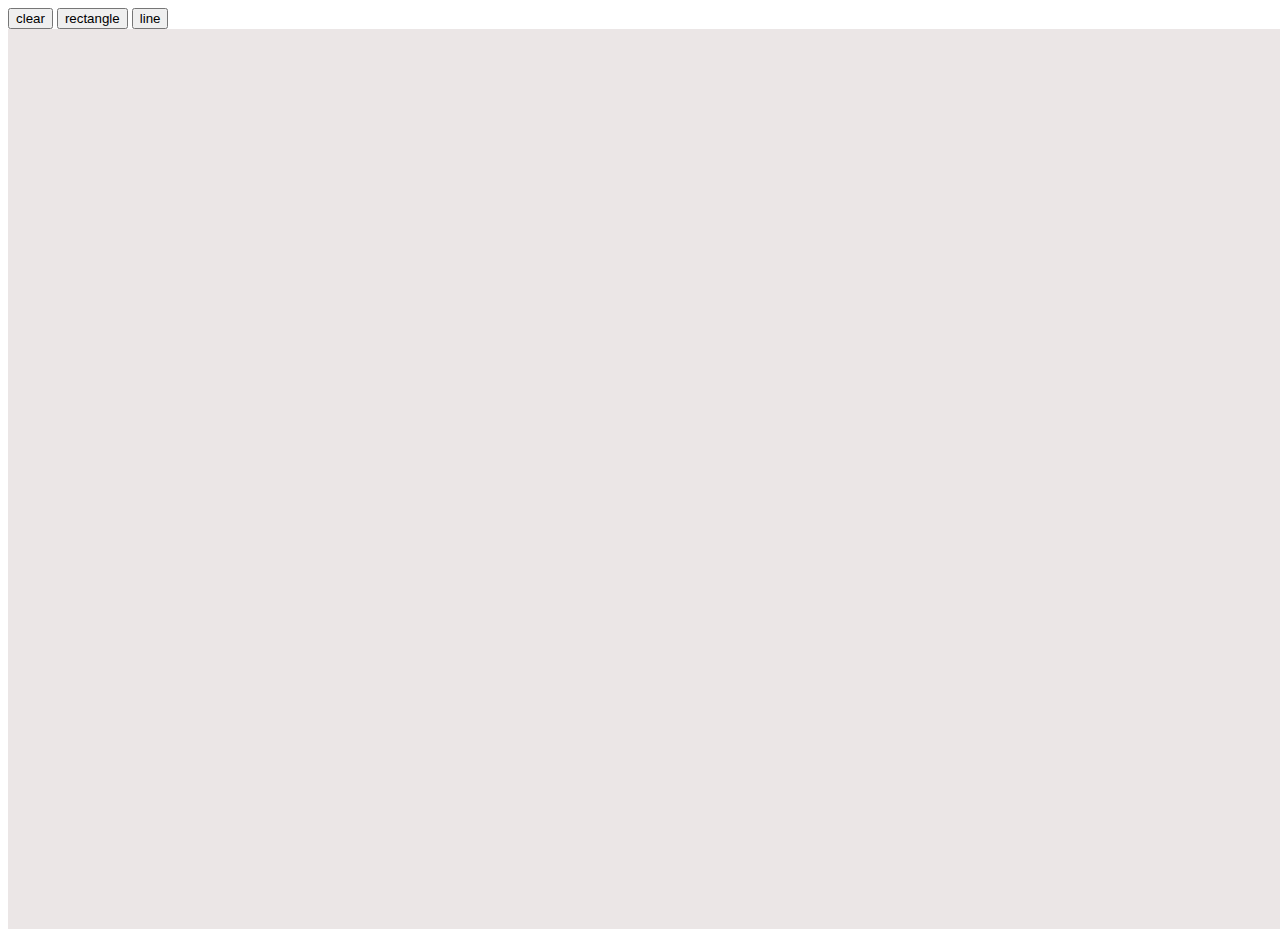
<file: index.html>
<!DOCTYPE html>
<html lang="en">
<head>
    <meta charset="UTF-8">
    <meta http-equiv="X-UA-Compatible" content="IE=edge">
    <meta name="viewport" content="width=device-width, initial-scale=1.0">
    <title>Document</title>
    <script src="program.js" defer></script>
    <link rel="stylesheet" href="styles.css"/>
</head>
<body>
    <button onclick="clearCanvas()">
        clear
    </button>
    <button onclick="setRectangle()">
        rectangle
    </button>
    <button onclick="setLine()">
        line
    </button>
    <canvas id="c" width="800" height="800">
        <script id="vertex-shader-2d" type="notjs">
 
            // an attribute will receive data from a buffer
            attribute vec4 a_position;
           
            // all shaders have a main function
            void main() {
           
              // gl_Position is a special variable a vertex shader
              // is responsible for setting
              gl_Position = a_position;
            }
           
          </script>
           
          <script id="fragment-shader-2d" type="notjs">
           
            // fragment shaders don't have a default precision so we need
            // to pick one. mediump is a good default
            precision mediump float;
           
            void main() {
              // gl_FragColor is a special variable a fragment shader
              // is responsible for setting
              gl_FragColor = vec4(1, 0, 0.5, 1); // return reddish-purple
            }
           
          </script>
          <script src="https://webglfundamentals.org/webgl/resources/webgl-utils.js"></script>
    </canvas>
</body>
</html>
</file>
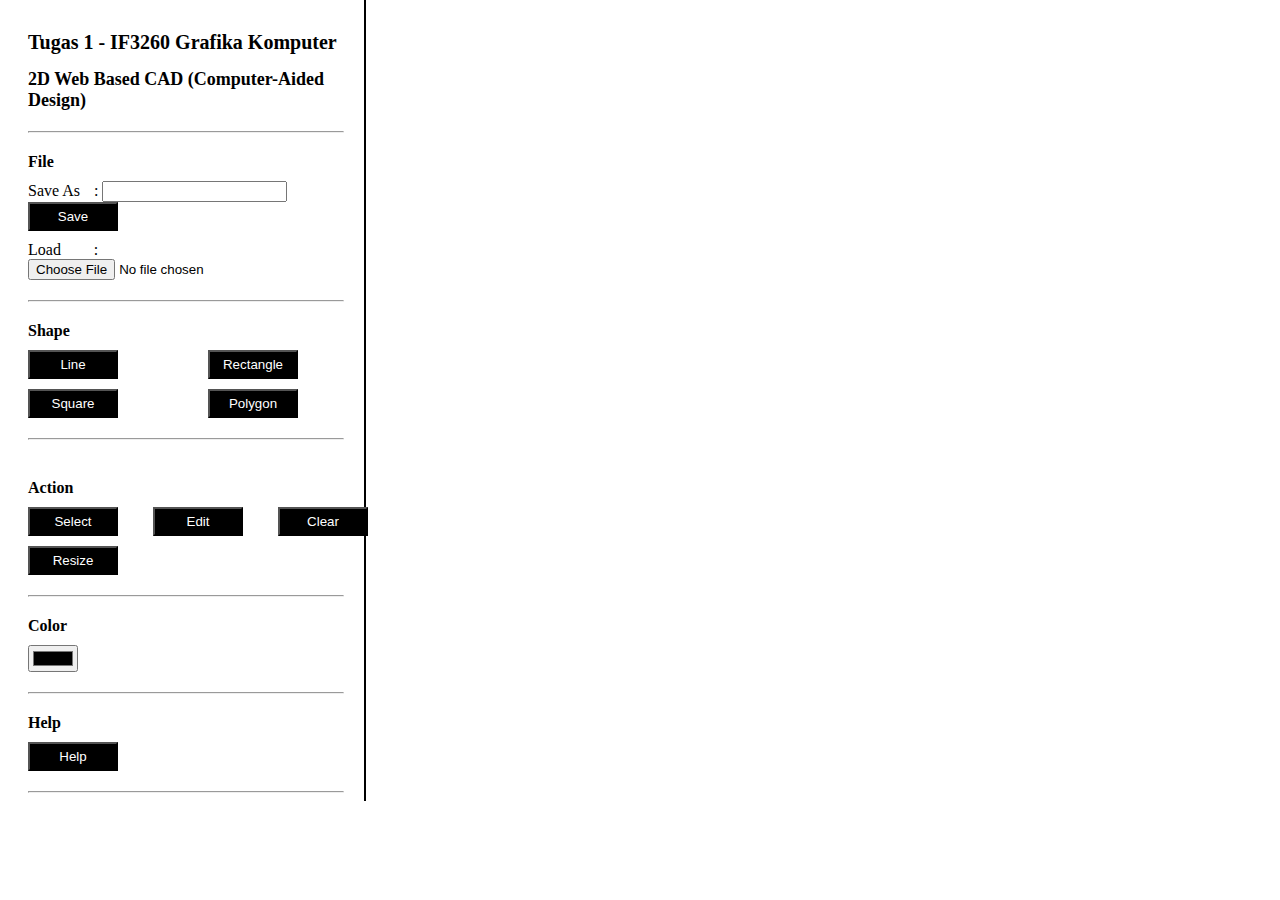
<file: src/index.html>
<!DOCTYPE html>

<html lang="en">
  <head>
    <meta charset="UTF-8">
    <meta http-equiv="X-UA-Compatible" content="IE=edge">
    <meta name="viewport" content="width=device-width, initial-scale=1.0">
    <script src="utils.js" defer></script>
    <script src="index.js" defer></script>
    <link rel="stylesheet" href="css/style.css">
    <title>
        Tugas 1 - 2D Web Based CAD (Computer-Aided Design)
    </title>
  </head>
  <body>
    <div class="control">
        <div>
            <h1>Tugas 1 - IF3260 Grafika Komputer</h1>
            <h2>2D Web Based CAD (Computer-Aided Design)</h2>
            <hr>
        </div>
        <div class="feature">
            <b>File</b>
            <div class="input">
                <label for="save" style="margin-right: 10px;">Save As </label>
                <span>:</span>
                <input type="text" id="save">
                <button name="save" id="savebutton" onclick="saveData()">Save</button>
            </div>
            <div class="input">
                <label for="load" style="margin-right: 28.8px;">Load  </label>
                <span>:</span>
                <input type="file" name="load" id="load" onchange="loadData()">
            </div>
            <hr>
        </div>
        <div class="feature">
            <b>Shape</b>
            <div class="feature-row">
                <div class="input">
                    <button name="line" id="line" onclick="setLine()">Line</button>
                </div>
                <div class="input" style="margin-left: 90px;">
                    <button name="rectangle" id="rectangle" onclick="setRectangle()">Rectangle</button>
                </div>
            </div>
            <div class="feature-row">
                <div class="input">
                    <button name="square" id="square" onclick="setSquare()">Square</button>
                </div>
                <div class="input" style="margin-left: 90px;">
                    <button name="polygon" id="polygon" onclick="drawPolygon()">Polygon</button>
                </div>
            </div>
            <hr>
        </div>
        <div class="feature" id="draw-polygon">
            <b>Polygon</b>
            <div class="input">
                <label for="save" style="margin-right: 10px;">Number Vertex </label>
                <span>:</span>
                <input type="number" id="numVertex" min="3" value="3"style="max-width: 60px;">
                <button name="drawPolygon" id="drawPolygon" style="width: 140px;" onclick="setPolygon()">Draw Polygon</button>
            </div>
            <hr>
        </div>
        <div class="feature" id="action">
            <b>Action</b>
            <div class="feature-row">
                <div class="input">
                    <button name="select" id="select" onclick="selectObject()">Select</button>
                </div>
                <div class="input" style="margin-left: 35px;">
                    <button name="edit" id="edit" onclick="editObject()">Edit</button>
                </div>
                <div class="input" style="margin-left: 35px;">
                    <button name="clear" id="clear" onclick="clearCanvas()">Clear</button>
                </div>
            </div>
            <div class="feature-row">
                <div class="input">
                    <button name="resize" id="resize" onclick="resizeObject()">Resize</button>
                </div>
            </div>
            <hr>
        </div>
        <div class="feature">
            <b>Color</b>
            <div class="input">
                <input id="colorPicker" name="colorPicker" type="color" value="#000000">
            </div>
            <hr>
        </div>
        <div class="feature">
          <b>Help</b>
             <div class="input">
                <button name="Help" id="Help" onclick="window.location.href='help.html'"">Help</button>
              </div>
             <hr>
         </div>
    </div>
    <canvas id="c" width="1150" height="750">
    </canvas>
  </body>
</html>
</file>
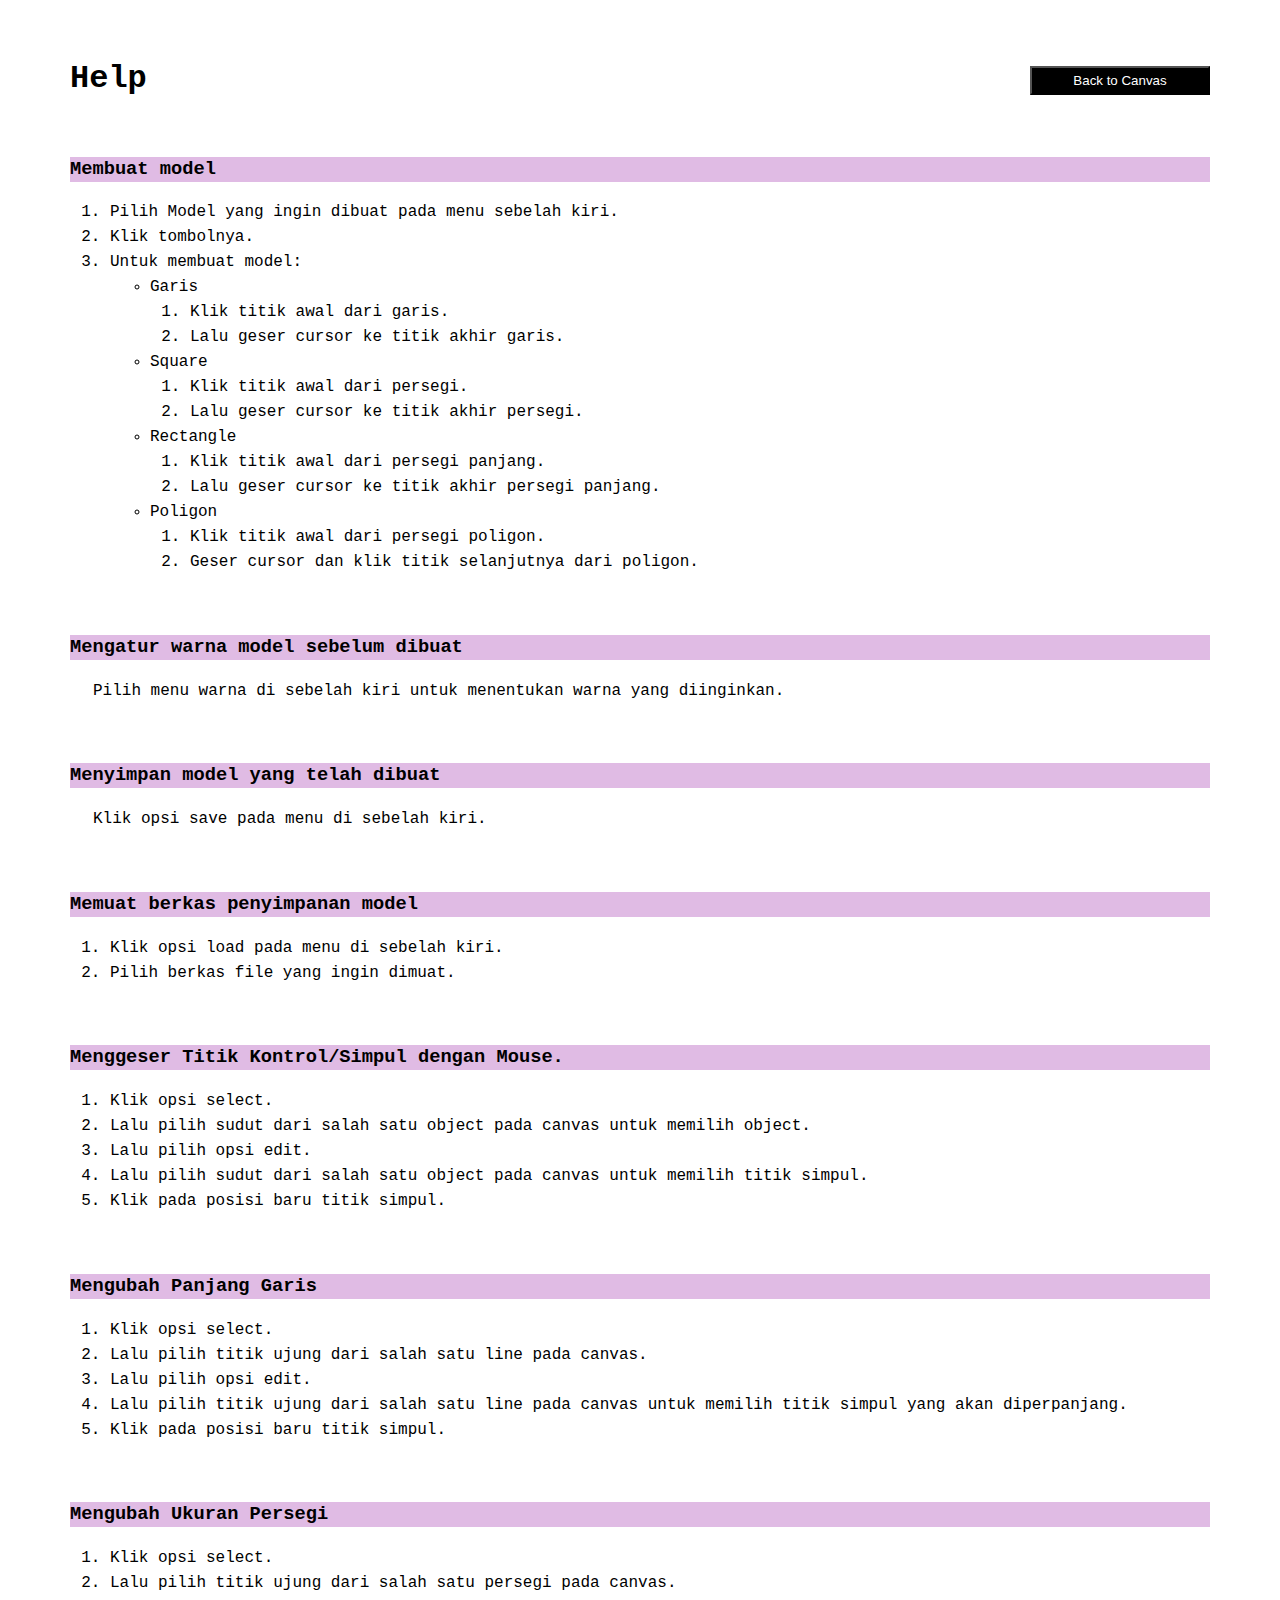
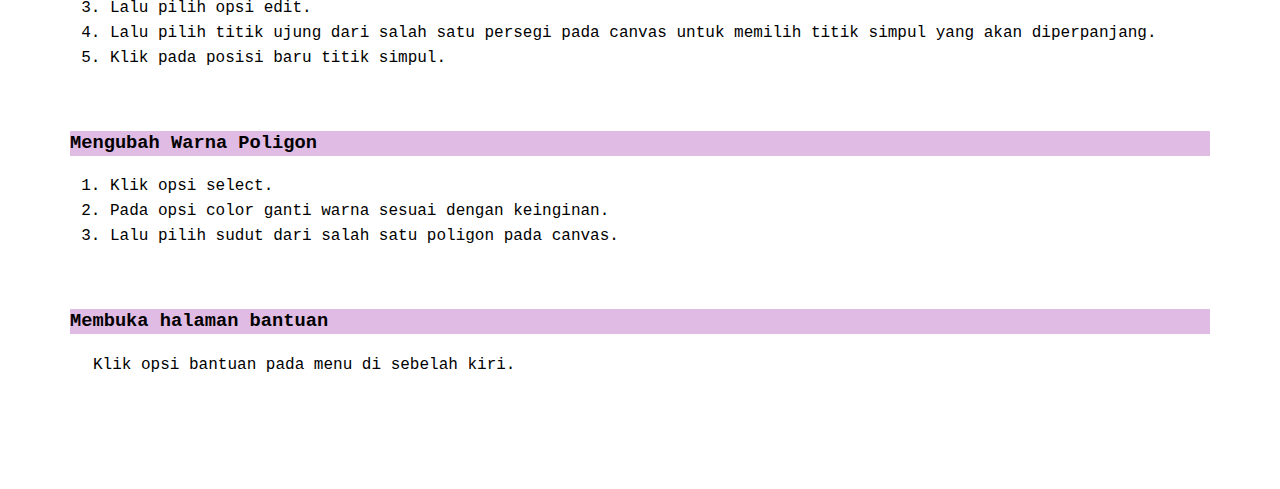
<file: src/help.html>
<!DOCTYPE html>
<html lang="en">

<head>
    <meta charset="UTF-8">
    <meta http-equiv="X-UA-Compatible" content="IE=edge">
    <meta name="viewport" content="width=device-width, initial-scale=1.0">
    <title>Help</title>
</head>

<style>
    body {
        padding: 20px;
        margin: 25px 50px 75px;
        line-height: 25px;
        font-family: Courier;
    }

    h3 {
        background-color: #E0BBE4;
    }

    p {
        text-indent: 23px;
    }
    button {
        background-color: black;
        color: white;
        padding: 5px;
        width: 180px;
    }
</style>

<body>
    <div style="display:block;">
        <div class="input" style="float: right;">
            <button name="index" id="index" onclick="window.location.href='index.html'">Back to Canvas</button>
        </div>
        <h1>Help</h1><br>
    </div>
    <h3>Membuat model</h3>
    <ol>
        <li>Pilih Model yang ingin dibuat pada menu sebelah kiri.</li>
        <li>Klik tombolnya.</li>
        <li>Untuk membuat model:
            <ul>
                <li>Garis
                    <ol>
                        <li>Klik titik awal dari garis.</li>
                        <li>Lalu geser cursor ke titik akhir garis.</li>
                    </ol>
                </li>
                <li>Square
                    <ol>
                        <li>Klik titik awal dari persegi.</li>
                        <li>Lalu geser cursor ke titik akhir persegi.</li>
                    </ol>
                </li>
                <li>Rectangle 
                    <ol>
                        <li>Klik titik awal dari persegi panjang.</li>
                        <li>Lalu geser cursor ke titik akhir persegi panjang.</li>
                    </ol>
                </li>
                <li>Poligon
                    <ol>
                        <li>Klik titik awal dari persegi poligon.</li>
                        <li>Geser cursor dan klik titik selanjutnya dari poligon.</li>
                    </ol>
                </li>
            </ul>
        </li>
    </ol><br>

    <h3>Mengatur warna model sebelum dibuat</h3>
        <p>Pilih menu warna di sebelah kiri untuk menentukan warna yang diinginkan.</p><br>


    <h3>Menyimpan model yang telah dibuat</h3>
        <p>Klik opsi save pada menu di sebelah kiri.</p><br>

    <h3>Memuat berkas penyimpanan model</h3>
    <ol>
        <li>Klik opsi load pada menu  di sebelah kiri.</li>
        <li>Pilih berkas file yang ingin dimuat.</li>
    </ol><br>

    <h3>Menggeser Titik Kontrol/Simpul dengan Mouse.</h3>
    <ol>
        <li>Klik opsi select.</li>
        <li>Lalu pilih sudut dari salah satu object pada canvas untuk memilih object.</li>
        <li>Lalu pilih opsi edit.</li>
        <li>Lalu pilih sudut dari salah satu object pada canvas untuk memilih titik simpul.</li>
        <li>Klik pada posisi baru titik simpul.</li>
    </ol><br>

    <h3>Mengubah Panjang Garis</h3>
    <ol>
        <li>Klik opsi select.</li>
        <li>Lalu pilih titik ujung dari salah satu line pada canvas.</li>
        <li>Lalu pilih opsi edit.</li>
        <li>Lalu pilih titik ujung dari salah satu line pada canvas untuk memilih titik simpul yang akan diperpanjang.</li>
        <li>Klik pada posisi baru titik simpul.</li>
    </ol><br>

    <h3>Mengubah Ukuran Persegi</h3>
    <ol>
        <li>Klik opsi select.</li>
        <li>Lalu pilih titik ujung dari salah satu persegi pada canvas.</li>
        <li>Lalu pilih opsi edit.</li>
        <li>Lalu pilih titik ujung dari salah satu persegi pada canvas untuk memilih titik simpul yang akan diperpanjang.</li>
        <li>Klik pada posisi baru titik simpul.</li>
    </ol><br>
    
    <h3>Mengubah Warna Poligon</h3>
    <ol>
        <li>Klik opsi select.</li>
        <li>Pada opsi color ganti warna sesuai dengan keinginan.</li>
        <li>Lalu pilih sudut dari salah satu poligon pada canvas.</li>
    </ol><br>

    <h3>Membuka halaman bantuan</h3>
        <p>Klik opsi bantuan pada menu di sebelah kiri.</p>
</body>

</html>
</file>
<file: styles.css>
canvas {
    width: 100vw;
    height: 100vh;
    background-color: rgb(235, 230, 230);
}
</file>
<file: src/css/style.css>
body {
  display: flex;
  flex-direction: row;
}

hr {
  margin-top: 20px;
}

canvas {
  cursor: crosshair;
}

.control {
  max-width: 25%;
  border-right: 2px solid black;
  padding-left: 20px;
  padding-right: 20px;
  padding-top: 20px;
  margin-top: -10px;
}

button {
  background-color: black;
  color: white;
  padding: 5px;
  width: 90px;
}

.control h1 {
  font-size: 20px;
}

.control h2 {
  font-size: 18px;
}

.feature {
  margin-top: 20px;
}

.feature-row {
  display: flex;
  flex-direction: row;
}

.input {
  margin-top: 10px;
}

#draw-polygon {
  visibility: hidden;
}

#action {
  margin-top: -89px;
}
</file>
